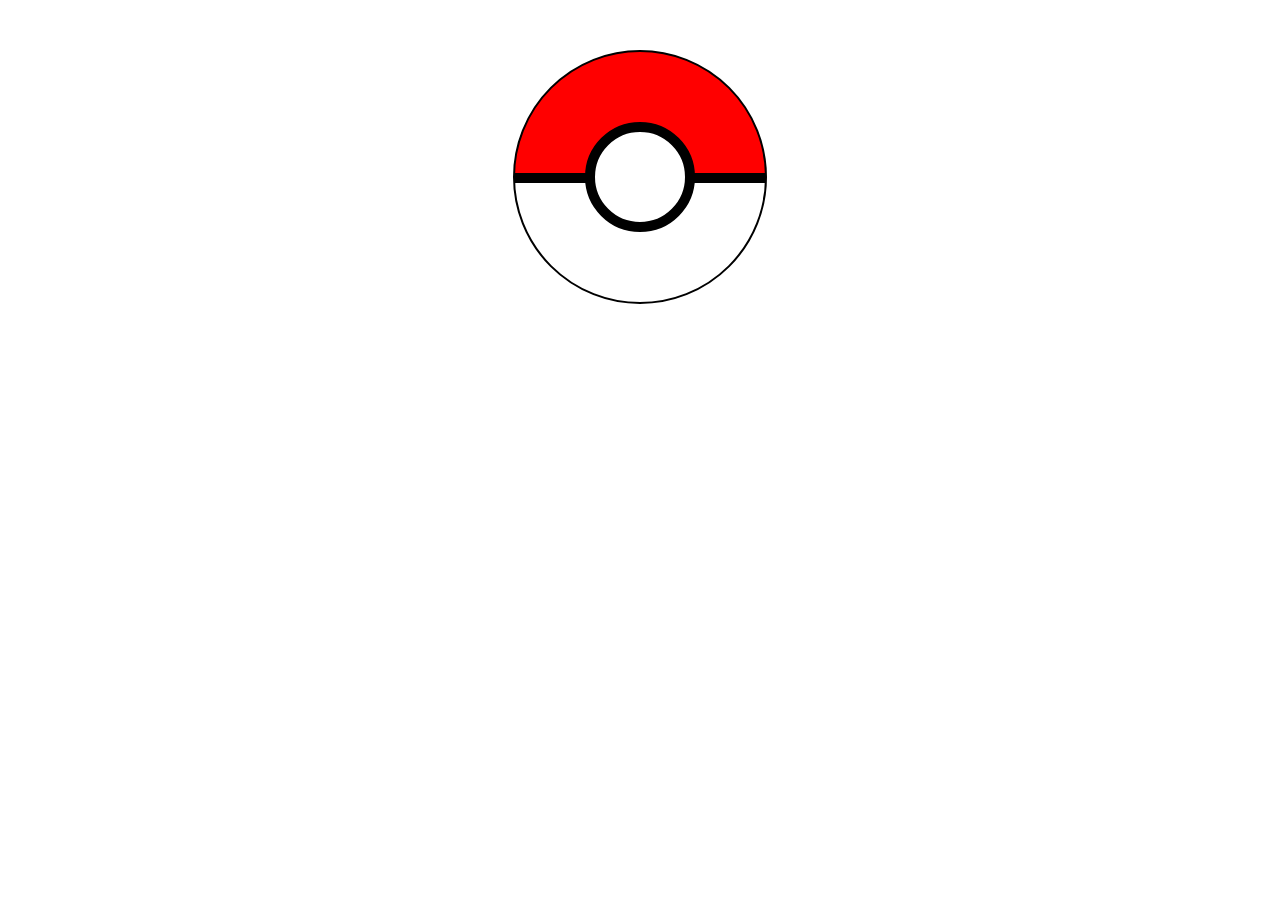
<file: Clase08092021/index.html>
<!DOCTYPE html>
<html lang="es-MX">
<head>
    <meta charset="UTF-8">
    <meta http-equiv="X-UA-Compatible" content="IE=edge">
    <meta name="viewport" content="width=device-width, initial-scale=1.0">
    <link rel="stylesheet" href="style.css">
    <title>Clase 1</title>
</head>
<body>
    <div class="pokeball">
        <div class="circle"></div>
    </div>
</body>
</html>
</file>
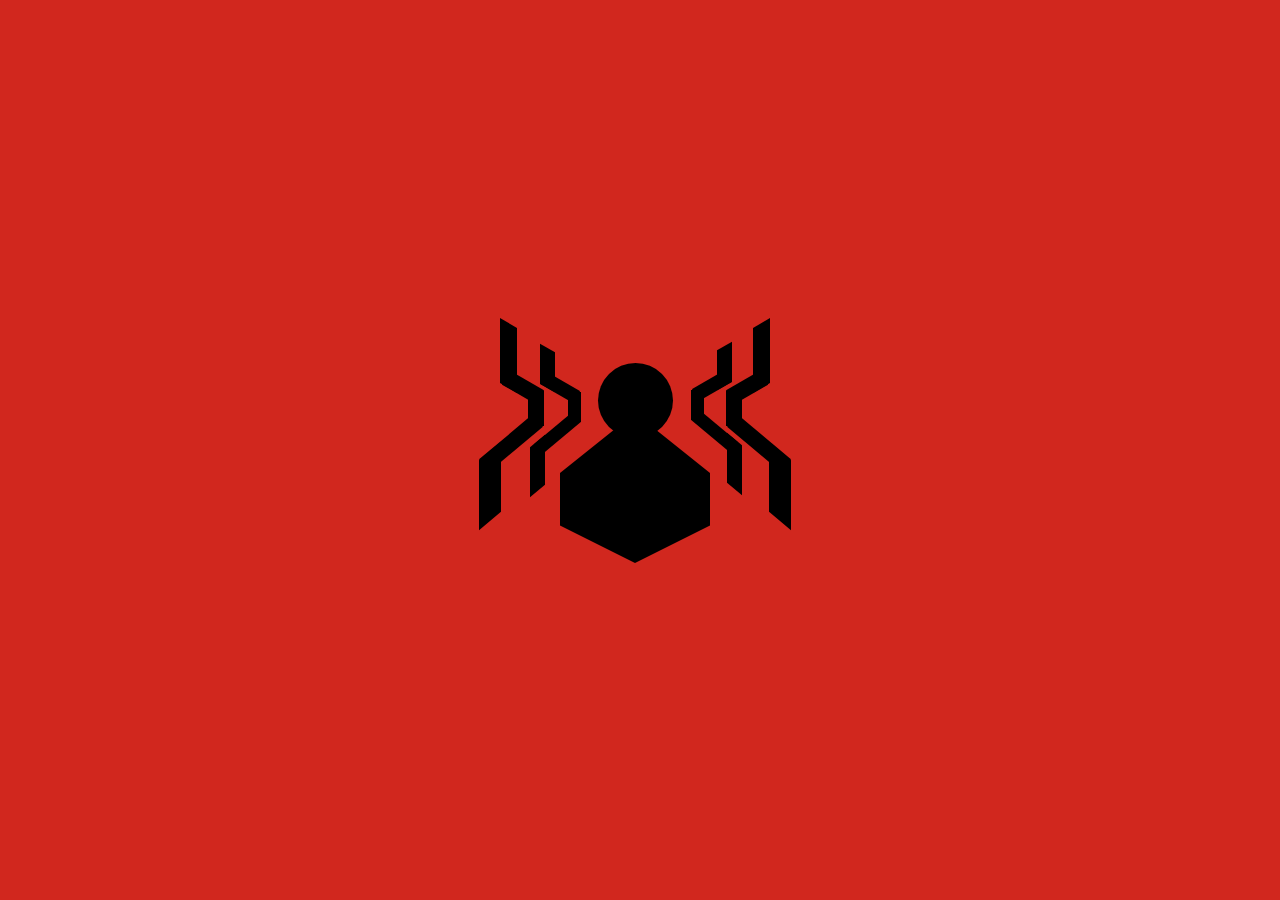
<file: Clase10092021/index.html>
<!DOCTYPE html>
<html lang="en">
<head>
    <meta charset="UTF-8">
    <meta http-equiv="X-UA-Compatible" content="IE=edge">
    <meta name="viewport" content="width=device-width, initial-scale=1.0">
    <link rel="stylesheet" href="style.css">
    <title>Clase 2</title>
</head>
<body>
    <div id="spiderman">
        <div class="container-one">
            <div></div>
            <div></div>
            <div></div>
            <div></div>
            <div></div>
        </div>
        <div class="container-two">
            <div></div>
            <div></div>
            <div></div>
            <div></div>
            <div></div>
        </div>
        <div class="circle"></div>
        <div class="hexagono"></div>
        <div class="container-three">
            <div></div>
            <div></div>
            <div></div>
            <div></div>
            <div></div>
        </div>
        <div class="container-four">
            <div></div>
            <div></div>
            <div></div>
            <div></div>
            <div></div>
        </div>
    </div>
</body>
</html>
</file>
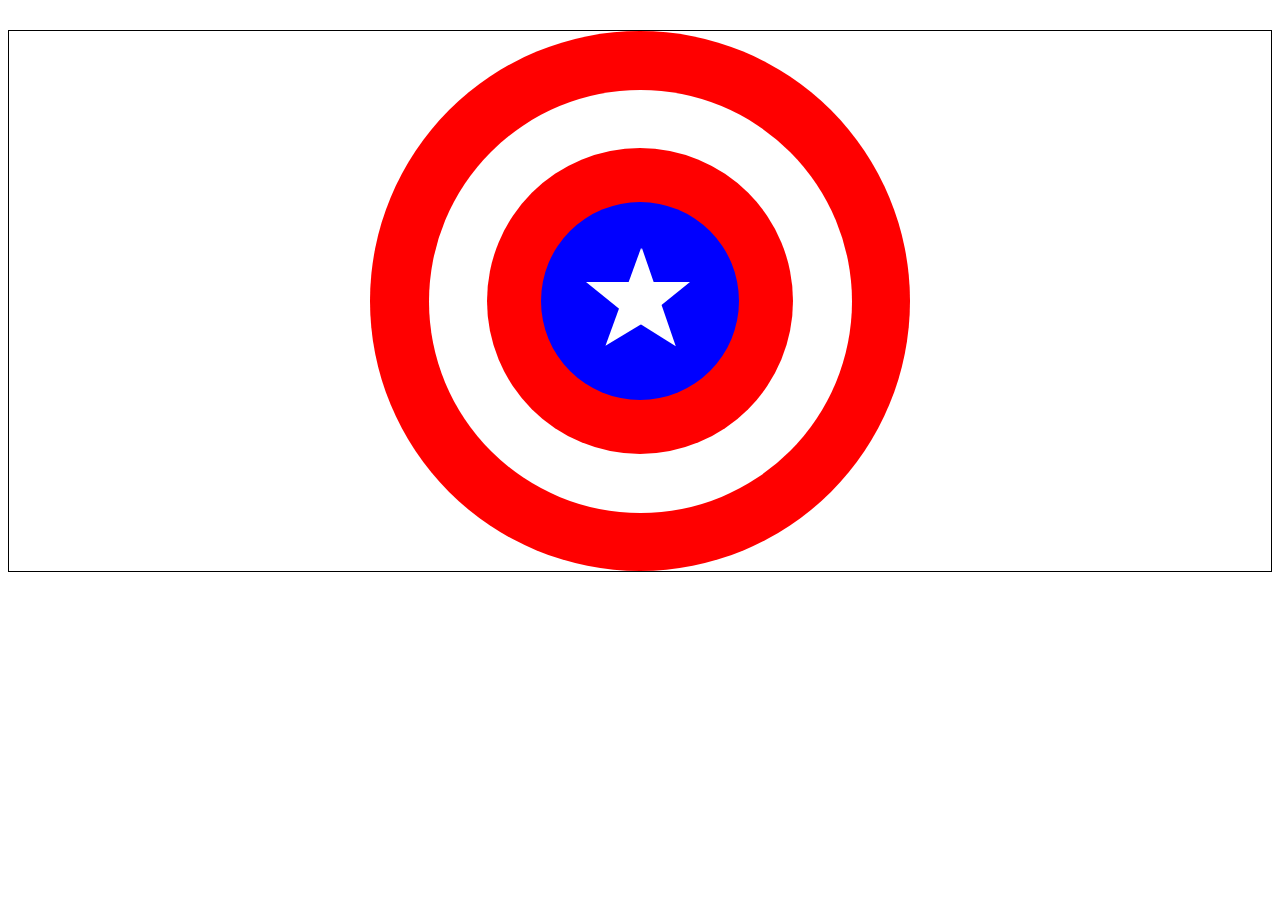
<file: Clase08092021/CapitanAmerica/index.html>
<!DOCTYPE html>
<html lang="en">
<head>
    <meta charset="UTF-8">
    <meta http-equiv="X-UA-Compatible" content="IE=edge">
    <meta name="viewport" content="width=device-width, initial-scale=1.0">
    <link rel="stylesheet" href="style.css">
    <title>Clase 1 CapitanAmerica</title>
</head>
<body>
    <div id="escudo">
        <div class="circle1">
            <div class="circle2">
                <div class="circle3">
                    <div class="circle4">
                        <div class="star"></div>
                    </div>
                </div>
            </div>
        </div>
    </div>
</body>
</html>
</file>
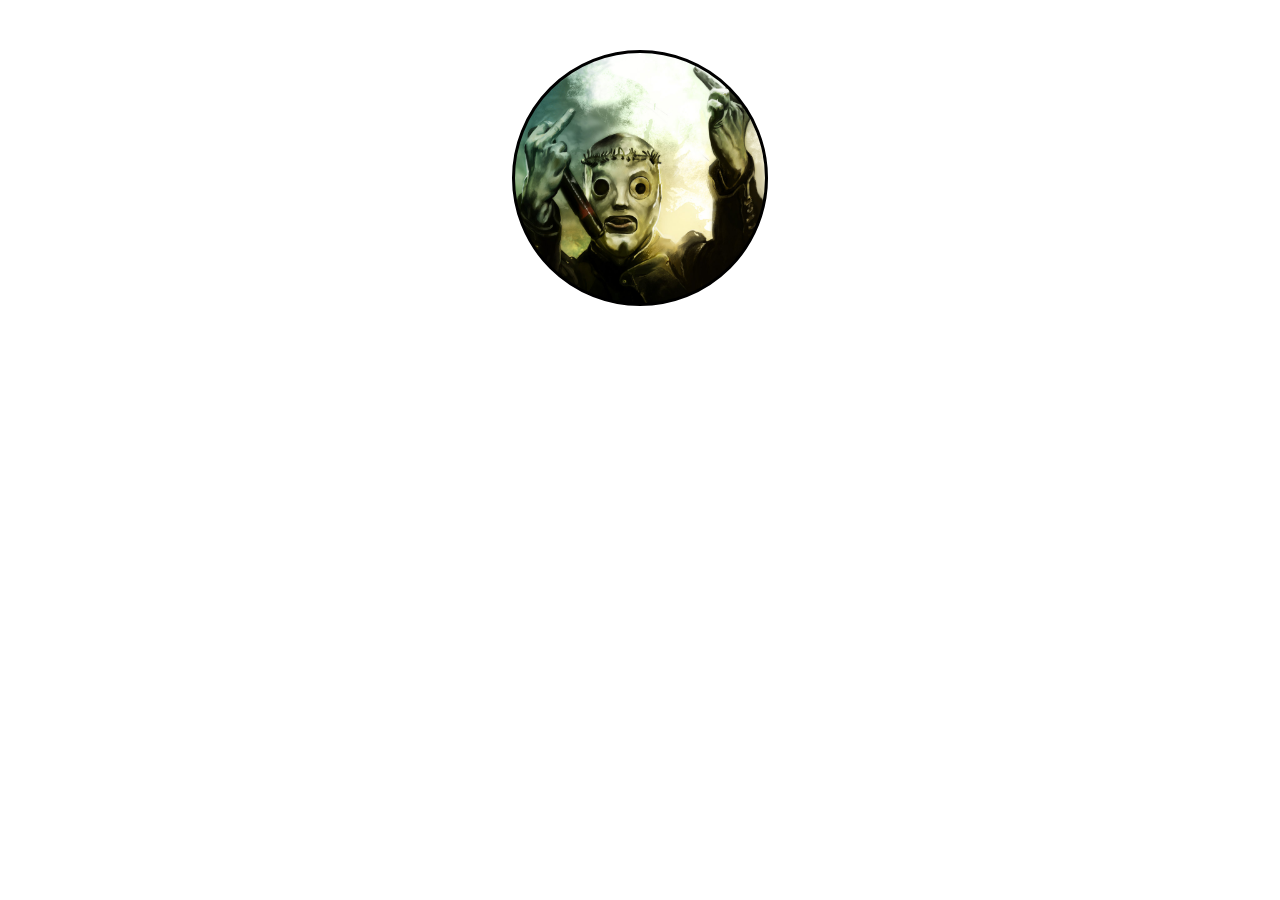
<file: Clase08092021/Ejemplo imagen/index.html>
<!DOCTYPE html>
<html lang="es-MX">
<head>
    <meta charset="UTF-8">
    <meta http-equiv="X-UA-Compatible" content="IE=edge">
    <meta name="viewport" content="width=device-width, initial-scale=1.0">
    <link rel="stylesheet" href="style.css">
    <title>Clase 1 EjemploImagen</title>
</head>
<body>
    <div class="img-container">
        <!--<img src="../Ejemplo imagen/img/Corey Taylor.jpg" alt="">-->
    </div>
</body>
</html>
</file>
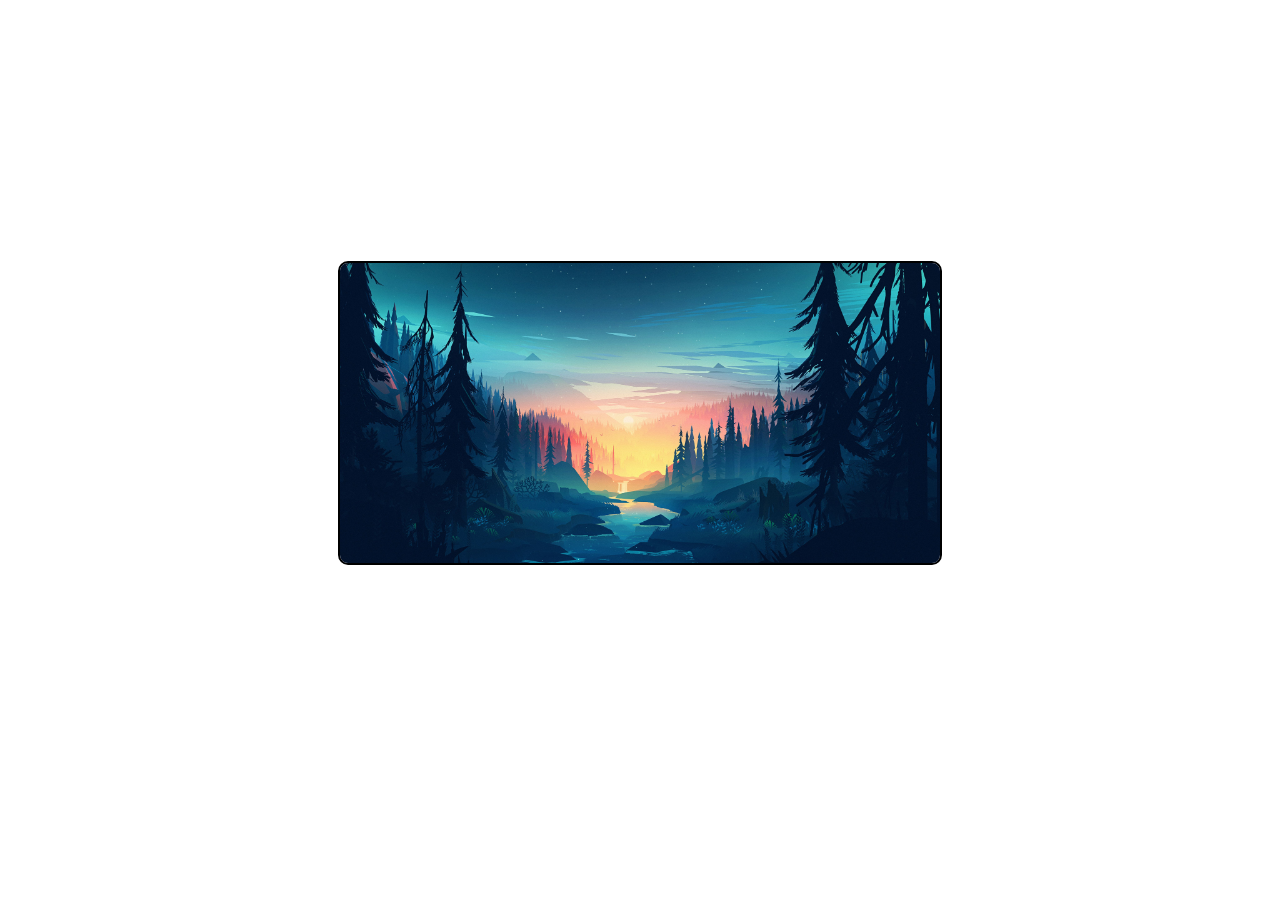
<file: Clase10092021/background/index.html>
<!DOCTYPE html>
<html lang="en">
<head>
    <meta charset="UTF-8">
    <meta http-equiv="X-UA-Compatible" content="IE=edge">
    <meta name="viewport" content="width=device-width, initial-scale=1.0">
    <link rel="stylesheet" href="style.css">
    <title>Background</title>
</head>
<body>
    <div class="background-efect">
        <img src="fondo.jpg" alt="">
    </div>
</body>
</html>
</file>
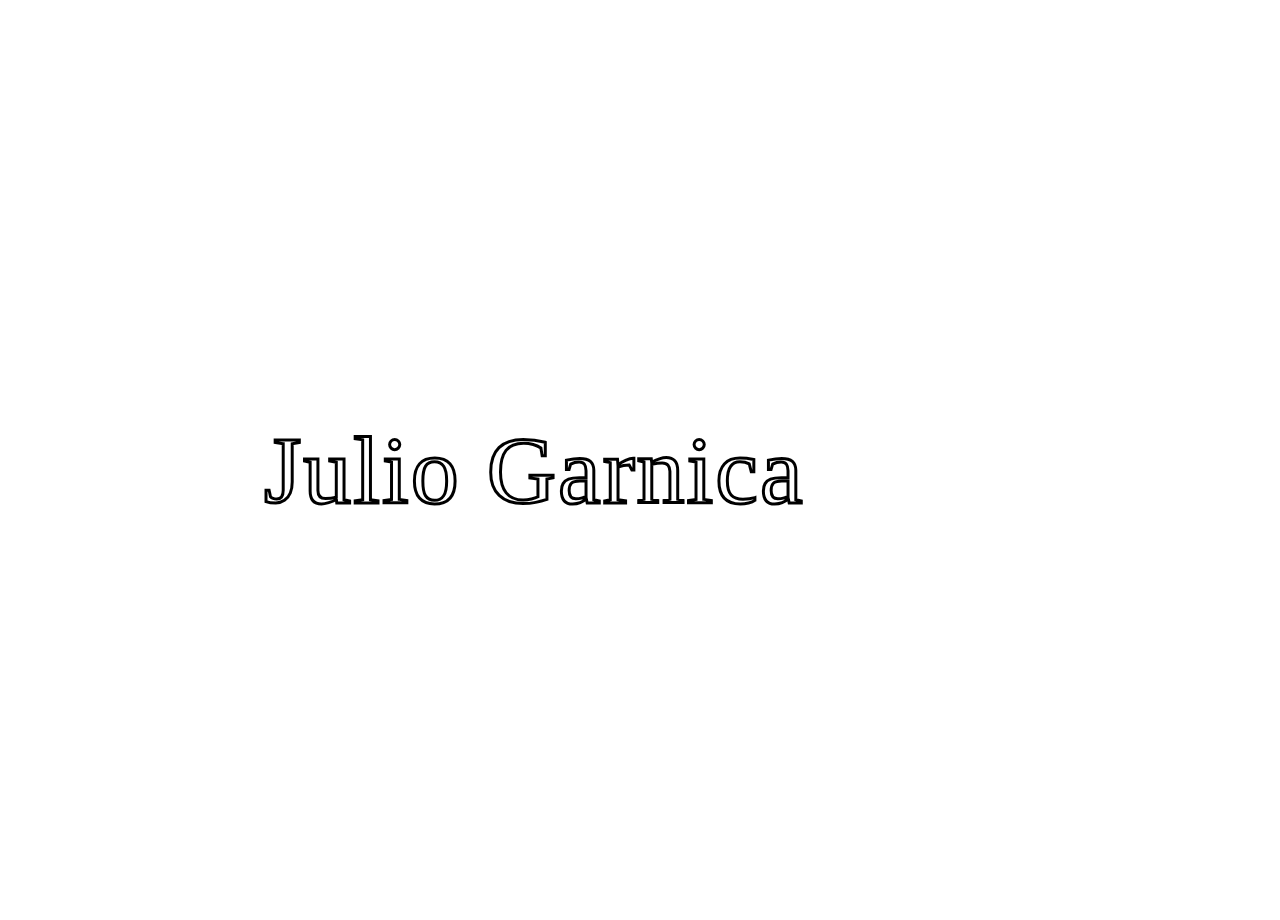
<file: Clase10092021/text stroke/index.html>
<!DOCTYPE html>
<html lang="en">
<head>
    <meta charset="UTF-8">
    <meta http-equiv="X-UA-Compatible" content="IE=edge">
    <meta name="viewport" content="width=device-width, initial-scale=1.0">
    <link rel="stylesheet" href="style.css">
    <title>Text Stoke</title>
</head>
<body>
    <svg width="100vw" height="100vh">
        <text x="20%" y="55%">Julio Garnica</text>
    </svg>
</body>
</html>
</file>
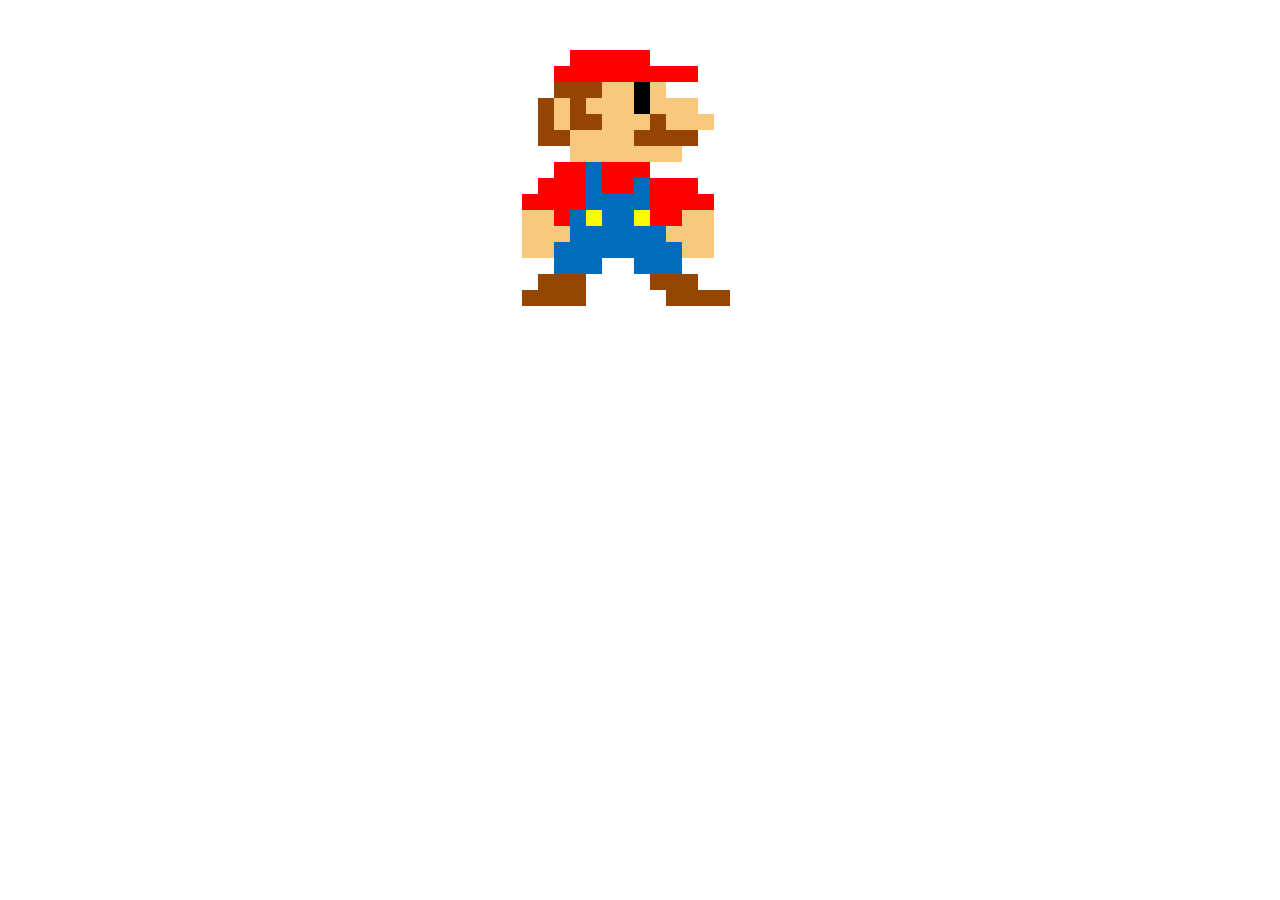
<file: Clase10092021/pixel art/dinamico/index.html>
<!DOCTYPE html>
<html lang="en">

<head>
    <meta charset="UTF-8">
    <meta http-equiv="X-UA-Compatible" content="IE=edge">
    <meta name="viewport" content="width=device-width, initial-scale=1.0">
    <link rel="stylesheet" href="style.css">
    <title>Pixel Art dinamico</title>
</head>

<body>
    <div id="mario-bros">
        <div class="pixel"></div>
      </div>
</body>

</html>
</file>
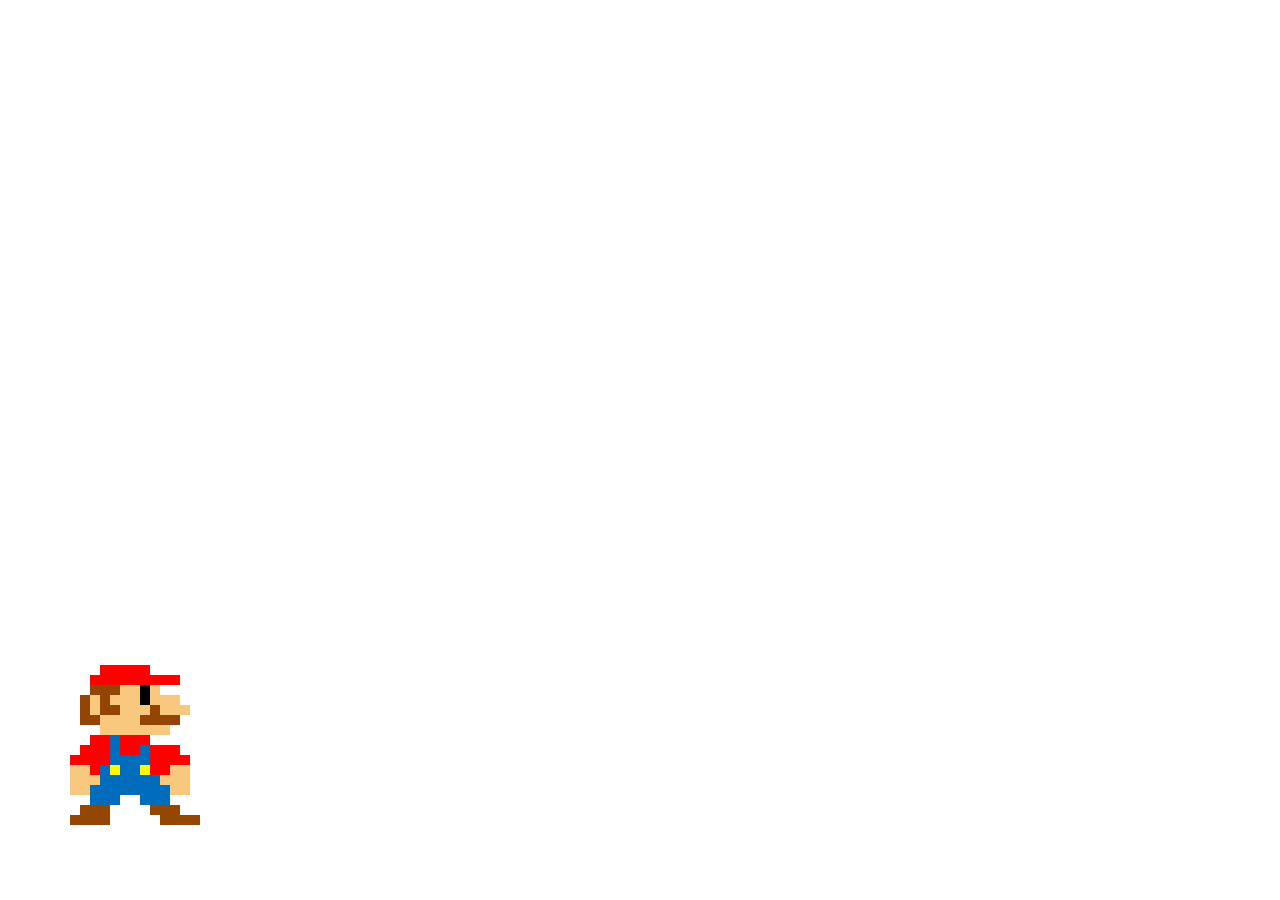
<file: Clase10092021/pixel art/estatico/index.html>
<!DOCTYPE html>
<html lang="en">

<head>
    <meta charset="UTF-8">
    <meta http-equiv="X-UA-Compatible" content="IE=edge">
    <meta name="viewport" content="width=device-width, initial-scale=1.0">
    <link rel="stylesheet" href="style.css">
    <title>Pixel Art estatico</title>
</head>

<body>
    <div id="mario-bros">
        <div class="pixel"></div>
    </div>
</body>

</html>
</file>
<file: Clase08092021/style.css>
.pokeball{
    width: 250px;
    height: 250px;
    background: linear-gradient(red 48.5%, black 48.5%, black 52.5%, white 52.5%); /*El segundo negro es para encubrir el gradiente del blanco y que rojo y blanco queden como colores solidos*/
    border: 2px solid black;
    margin: 50px auto;
    border-radius: 50%;
    position: relative; /*Para que el elemento .circle tome sus instrucciones segun el elemento .pokeball*/
}

.circle{
    width: 90px;
    height: 90px;
    border-radius: 50%;
    border: 10px solid black;
    background: white;
    position: absolute;
    top: 0;
    left: 0;
    bottom: 0;
    right: 0;
    margin: auto;
}
</file>
<file: Clase10092021/style.css>
body{
	background:#D1271E;
    display:flex;
    justify-content: center;
    align-items: center;
    min-height: 90vh;
}
#spiderman{
  width:380px; height:350px;
  margin-top:30px;
  position:relative;
  display:flex;
  flex-direction:row;
  overflow:hidden;
}

.container-one, .container-four{
  width:50px; height:200px;
  position:absolute;
}
.container-two, .container-three{
  width:40px; height:160px;
  position:absolute;
}
.container-one{
  top:60px; left:50px;
  animation:  container-one 3s linear 3s forwards;
}
.container-two{
  top:65px; left:90px;
  animation:  container-two 3s linear 3s forwards;
}
.container-three{
  top:63px; right:98px;
  transform:rotateY(180deg);
  animation:  container-three 3s linear 3s forwards;
}
.container-four{
  top:60px; right:60px;
  transform:rotateY(180deg);
  animation:  container-four 3s linear 3s forwards;
}
.container-one div:nth-child(1), .container-four div:nth-child(1){
  width:17px; height:65px;
  background:#000;
  transform:skewY(30deg);
  position:absolute;
  top:10px;
}
.container-one div:nth-child(2), .container-four div:nth-child(2){
  position:absolute;
  top:52px; left:15px;
  width:16px; height:45px;
  background:#000;
  transform:rotate(-60deg) skewY(-20deg);
}
.container-one div:nth-child(3), .container-four div:nth-child(3){
  position:absolute;
  top:78px; left:28px;
  width:16px; height:35px;
  background:#000;
}
.container-one div:nth-child(4), .container-four div:nth-child(4){
  position:absolute;
  top:95px; left:3px;
  transform:rotate(50deg);
  width:16px; height:70px;
  background:#000;
}
.container-one div:nth-child(5), .container-four div:nth-child(5){
  position:absolute;
  bottom:-8px; left:-21px;
  transform:skewY(-40deg);
  width:22px; height:70px;
  background:#000;
}
.container-two div:nth-child(1), .container-three div:nth-child(1){
  width:15px; height:40px;
  background:#000;
  transform:skewY(30deg);
  position:absolute;
  top:30px;
}
.container-two div:nth-child(2), .container-three div:nth-child(2){
  position:absolute;
  top:48px; left:13px;
  width:14px; height:43px;
  background:#000;
  transform:rotate(-60deg) skewY(-20deg);
}
.container-two div:nth-child(3), .container-three div:nth-child(3){
  position:absolute;
  top:74px; left:28px;
  width:13px; height:30px;
  background:#000;
}
.container-two div:nth-child(4), .container-three div:nth-child(4){
  position:absolute;
  top:90px; left:11px;
  transform:rotate(50deg);
  width:13px; height:50px;
  background:#000;
}
.container-two div:nth-child(5), .container-three div:nth-child(5){
  position:absolute;
  bottom:-13px; left:-10px;
  transform:skewY(-40deg);
  width:15px; height:50px;
  background:#000;
}

.circle{
  width:75px; height:75px;
  position:absolute;
  top:110px; left:148px;
  border-radius:50%;
  background:#000;
  animation:  circle 3s linear 3s forwards;
  /*animation-name: circle;
  animation-delay: 3s;
  animation-duration: 3s;
  animation-timing-function: linear;
  animation-play-state: forwards;*/
  /*animation-iteration-count: ;*/
}
.hexagono{
  width:150px; height:150px;
  position:absolute;
  bottom:40px; left:110px;
  background:#000;
  clip-path:polygon(50% 0, 100% 40%, 100% 75%, 50% 100%, 0% 75%, 0 40%);
  animation:  hexagono 3s linear 3s forwards;
}

@keyframes circle{
    0%{
        top: -110px; left: -148px;
    }
    100%{
        top: 110px; left: 148px;
    }
}

@keyframes hexagono{
    0%{
        bottom: -40px; left: -300px;
    }
    100%{
        bottom: 40px; left: 110px;
    }
}

@keyframes container-one{
    0%{
        top: -300px; left: 20px; 
    }
    100%{
        top: 60px; left: 50px; 
    }
}

@keyframes container-two{
    0%{
       bottom: -220px; left: -100px; 
    }
    100%{
       top: 65px; left: 90px; 
    }
}

@keyframes container-three{
    0%{
       top: 400px; right: 50px; 
    }
    100%{
        top: 63px; right: 98px; 
    }
}

@keyframes container-four{
    0%{
        top: 62px; right: -220px; 
    }
    100%{
        top: 60px; right: 60px; 
    }
}
</file>
<file: Clase08092021/CapitanAmerica/style.css>
#escudo{
    border: 1px solid black;
    position: relative;
    margin: 30px auto;
    display: flex;
    justify-content: center;
    align-items: center;
}

.circle1{
    width: 60vh;
    height: 60vh;
    border-radius: 50%;
    background: red;
    position: relative;
}

.circle2, .circle3, .circle4{
    position: absolute;
    top: 0;
    left: 0;
    bottom: 0;
    right: 0;
    margin: auto;
}

.circle2{
    width: 47vh;
    height: 47vh;
    border-radius: 50%;
    background: white;
}

.circle3{
    width: 34vh;
    height: 34vh;
    border-radius: 50%;
    background: red;
}

.circle4{
    width: 22vh;
    height: 22vh;
    border-radius: 50%;
    background: blue;
}

.star:after, .star:before, .star{
    width: 0;
    border-color: transparent transparent white transparent;
    border-width: 0 52px 42px 52px;
    border-style: solid;
    position: absolute;
    transform: rotate(180deg);
    margin-top: 80px;
    margin-left: 45px;
}

.star:before{
    content: "";
    margin-top: -1px;
    margin-left: -53px;
    transform: rotate(71deg);
}

.star:after{
    content: "";
    margin-top: -1px;
    margin-left: -57px;
    transform: rotate(-70deg);
}
</file>
<file: Clase08092021/Ejemplo imagen/style.css>
.img-container{ /*Ambas son buenas prácticas*/
    width: 250px;
    height: 250px;
    border-radius: 50%;
    background-image: url("Corey\ Taylor.jpg");
    background-size: cover;
    background-repeat: no-repeat;
    border: 3px solid black;
    margin: 50px auto;
}

/*.img-container img{
    width: 100%;
    height: 100%;
    object-fit: cover;
}*/
</file>
<file: Clase10092021/background/style.css>
body{
    display: flex;
    justify-content: center;
    align-items: center;
    min-height: 90vh;
}

.background-efect{
    width:600px; height:300px;
    border:2px solid #000;
    border-radius:10px;
    overflow: hidden;
    position: relative;
}
.background-efect img{
    width:100%; height:100%;
    object-fit: cover;
    animation: back-efect 5s ease-out 2s;
}


@keyframes back-efect{
    0% {
      transform: scale(1) translateY(0);
      transform-origin: 50% 16%;
    }
    100% {
      transform: scale(1.25) translateY(-15px);
      transform-origin: top;
    }
  }
</file>
<file: Clase10092021/text stroke/style.css>
svg{
    background:#fff;
  }
  svg text{
    font-size:6rem;
    stroke-width:3px;
    fill:transparent;
    stroke:#000;
    letter-spacing:2px;
    animation: effect 6s infinite alternate;
  }

  @keyframes effect{
      0%{
          stroke-dasharray: 0 70%;
      }
      100%{
          stroke-dasharray: 50% 0;
          stroke-dashoffset: 10%;
      }
  }
</file>
<file: Clase10092021/pixel art/dinamico/style.css>
#mario-bros{
    width:300px; height:300px;
    margin:50px auto;
    position:relative;
  }
  :root{
    --width:16px;
    --height:16px;
    --black:#FE0000;
  }
  .pixel{
    width:var(--width); 
    height:var(--height);
    box-shadow:
      /*Row 1*/
      calc(var(--width) * 5) 0  var(--black),
      calc(var(--width) * 6) 0  var(--black),
      calc(var(--width) * 7) 0  var(--black),
      calc(var(--width) * 8) 0  var(--black),
      calc(var(--width)*9) 0  var(--black),
      /*row 2*/
      calc(var(--width) * 4) calc(var(--height)) #FE0000,
      calc(var(--width) * 5) calc(var(--height)) #FE0000,
      calc(var(--width) * 6) calc(var(--height)) #FE0000,
      calc(var(--width) * 7) calc(var(--height)) #FE0000,
      calc(var(--width) * 8) calc(var(--height)) #FE0000,
      calc(var(--width) * 9) calc(var(--height)) #FE0000,
      calc(var(--width) * 10) calc(var(--height)) #FE0000,
      calc(var(--width) * 11) calc(var(--height)) #FE0000,
      calc(var(--width) * 12) calc(var(--height)) #FE0000,
      /*row 3*/
      calc(var(--width) * 4) calc(var(--height) * 2) #944505,
      calc(var(--width) * 5) calc(var(--height) * 2) #944505,
      calc(var(--width) * 6) calc(var(--height) * 2) #944505,
      calc(var(--width) * 7) calc(var(--height) * 2) #F8C87F,
      calc(var(--width) * 8) calc(var(--height) * 2) #F8C87F,
      calc(var(--width) * 9) calc(var(--height) * 2) #000,
      calc(var(--width) * 10) calc(var(--height) * 2) #F8C87F,
      /*row 4*/
      calc(var(--width) * 3) calc(var(--height) * 3) #944505,
      calc(var(--width) * 4) calc(var(--height) * 3) #F8C87F,
      calc(var(--width) * 5) calc(var(--height) * 3) #944505,
      calc(var(--width) * 6) calc(var(--height) * 3) #F8C87F,
      calc(var(--width) * 7) calc(var(--height) * 3) #F8C87F,
      calc(var(--width) * 8) calc(var(--height) * 3) #F8C87F,
      calc(var(--width) * 9) calc(var(--height) * 3) #000,
      calc(var(--width) * 10) calc(var(--height) * 3) #F8C87F,
      calc(var(--width) * 11) calc(var(--height) * 3)  #F8C87F,
      calc(var(--width) * 12) calc(var(--height) * 3) #F8C87F,
      /*row 5*/
      calc(var(--width) * 3) calc(var(--height) * 4) #944505,
      calc(var(--width) * 4) calc(var(--height) * 4) #F8C87F,
      calc(var(--width) * 5) calc(var(--height) * 4) #944505,
      calc(var(--width) * 6) calc(var(--height) * 4) #944505,
      calc(var(--width) * 7) calc(var(--height) * 4) #F8C87F,
      calc(var(--width) * 8) calc(var(--height) * 4) #F8C87F,
      calc(var(--width) * 9) calc(var(--height) * 4) #F8C87F,
      calc(var(--width) * 10) calc(var(--height) * 4) #944505,
      calc(var(--width) * 11) calc(var(--height) * 4) #F8C87F,
      calc(var(--width) * 12) calc(var(--height) * 4) #F8C87F,
      calc(var(--width) * 13) calc(var(--height) * 4) #F8C87F,
      /*row 6*/
      calc(var(--width) * 3) calc(var(--height) * 5) #944505,
      calc(var(--width) * 4) calc(var(--height) * 5) #944505,
      calc(var(--width) * 5) calc(var(--height) * 5) #F8C87F,
      calc(var(--width) * 6) calc(var(--height) * 5) #F8C87F,
      calc(var(--width) * 7) calc(var(--height) * 5) #F8C87F,
      calc(var(--width) * 8) calc(var(--height) * 5) #F8C87F,
      calc(var(--width) * 9) calc(var(--height) * 5) #944505,
      calc(var(--width) * 10) calc(var(--height) * 5) #944505,
      calc(var(--width) * 11) calc(var(--height) * 5) #944505,
      calc(var(--width) * 12) calc(var(--height) * 5) #944505,
      /*row 7*/
      calc(var(--width) * 5) calc(var(--height) * 6) #F8C87F,
      calc(var(--width) * 6) calc(var(--height) * 6) #F8C87F,
      calc(var(--width) * 7) calc(var(--height) * 6) #F8C87F,
      calc(var(--width) * 8) calc(var(--height) * 6) #F8C87F,
      calc(var(--width) * 9) calc(var(--height) * 6) #F8C87F,
      calc(var(--width) * 10) calc(var(--height) * 6) #F8C87F,
      calc(var(--width) * 11) calc(var(--height) * 6) #F8C87F,
      /*row 8*/
      calc(var(--width) * 4) calc(var(--height) * 7) #FD0100,
      calc(var(--width) * 5) calc(var(--height) * 7) #FD0100,
      calc(var(--width) * 6) calc(var(--height) * 7) #006DBC,
      calc(var(--width) * 7) calc(var(--height) * 7) #FD0100,
      calc(var(--width) * 8) calc(var(--height) * 7) #FD0100,
      calc(var(--width) * 9) calc(var(--height) * 7) #FD0100,
    /*row 9*/
      calc(var(--width) * 3) calc(var(--height) * 8) #FD0100,
      calc(var(--width) * 4) calc(var(--height) * 8) #FD0100,
      calc(var(--width) * 5) calc(var(--height) * 8) #FD0100,
      calc(var(--width) * 6) calc(var(--height) * 8) #006DBC,
      calc(var(--width) * 7) calc(var(--height) * 8) #FD0100,
      calc(var(--width) * 8) calc(var(--height) * 8) #FD0100,
      calc(var(--width) * 9) calc(var(--height) * 8) #006DBC,
      calc(var(--width) * 10) calc(var(--height) * 8) #FD0100,
      calc(var(--width) * 11) calc(var(--height) * 8) #FD0100,
      calc(var(--width) * 12) calc(var(--height) * 8) #FD0100,
      /*row 10*/
      calc(var(--width) * 2) calc(var(--height) * 9) #FD0100,
      calc(var(--width) * 3) calc(var(--height) * 9) #FD0100,
      calc(var(--width) * 4) calc(var(--height) * 9) #FD0100,
      calc(var(--width) * 5) calc(var(--height) * 9) #FD0100,
      calc(var(--width) * 6) calc(var(--height) * 9) #006DBC,
      calc(var(--width) * 7) calc(var(--height) * 9) #006DBC,
      calc(var(--width) * 8) calc(var(--height) * 9) #006DBC,
      calc(var(--width) * 9) calc(var(--height) * 9) #006DBC,
      calc(var(--width) * 10) calc(var(--height) * 9) #FD0100,
      calc(var(--width) * 11) calc(var(--height) * 9) #FD0100,
      calc(var(--width) * 12) calc(var(--height) * 9) #FD0100,
      calc(var(--width) * 13) calc(var(--height) * 9) #FD0100,
      /*row 11*/
      calc(var(--width) * 2) calc(var(--height) * 10) #F8C87F,
      calc(var(--width) * 3) calc(var(--height) * 10) #F8C87F,
      calc(var(--width) * 4) calc(var(--height) * 10) #FD0100,
      calc(var(--width) * 5) calc(var(--height) * 10) #006DBC,
      calc(var(--width) * 6) calc(var(--height) * 10) #FEFC02,
      calc(var(--width) * 7) calc(var(--height) * 10) #006DBC,
      calc(var(--width) * 8) calc(var(--height) * 10) #006DBC,
      calc(var(--width) * 9) calc(var(--height) * 10) #FEFC02,
      calc(var(--width) * 10) calc(var(--height) * 10) #FD0100,
      calc(var(--width) * 11) calc(var(--height) * 10) #FD0100,
      calc(var(--width) * 12) calc(var(--height) * 10) #F8C87F,
      calc(var(--width) * 13) calc(var(--height) * 10) #F8C87F,
      /*row 12*/
      calc(var(--width) * 2) calc(var(--height) * 11) #F8C87F,
      calc(var(--width) * 3) calc(var(--height) * 11) #F8C87F,
      calc(var(--width) * 4) calc(var(--height) * 11) #F8C87F,
      calc(var(--width) * 5) calc(var(--height) * 11) #006DBC,
      calc(var(--width) * 6) calc(var(--height) * 11) #006DBC,
      calc(var(--width) * 7) calc(var(--height) * 11) #006DBC,
      calc(var(--width) * 8) calc(var(--height) * 11) #006DBC,
      calc(var(--width) * 9) calc(var(--height) * 11) #006DBC,
      calc(var(--width) * 10) calc(var(--height) * 11) #006DBC,
      calc(var(--width) * 11) calc(var(--height) * 11) #F8C87F,
      calc(var(--width) * 12) calc(var(--height) * 11) #F8C87F,
      calc(var(--width) * 13) calc(var(--height) * 11) #F8C87F,
      /*row 13*/
      calc(var(--width) * 2) calc(var(--height) * 12) #F8C87F,
      calc(var(--width) * 3) calc(var(--height) * 12) #F8C87F,
      calc(var(--width) * 4) calc(var(--height) * 12) #006DBC,
      calc(var(--width) * 5) calc(var(--height) * 12) #006DBC,
      calc(var(--width) * 6) calc(var(--height) * 12) #006DBC,
      calc(var(--width) * 7) calc(var(--height) * 12) #006DBC,
      calc(var(--width) * 8) calc(var(--height) * 12) #006DBC,
      calc(var(--width) * 9) calc(var(--height) * 12) #006DBC,
      calc(var(--width) * 10) calc(var(--height) * 12) #006DBC,
      calc(var(--width) * 11) calc(var(--height) * 12) #006DBC,
      calc(var(--width) * 12) calc(var(--height) * 12) #F8C87F,
      calc(var(--width) * 13) calc(var(--height) * 12) #F8C87F,
      /*row 14*/
      calc(var(--width) * 4) calc(var(--height) * 13) #006DBC,
      calc(var(--width) * 5) calc(var(--height) * 13) #006DBC,
      calc(var(--width) * 6) calc(var(--height) * 13)#006DBC,
      calc(var(--width) * 9) calc(var(--height) * 13) #006DBC,
      calc(var(--width) * 10) calc(var(--height) * 13) #006DBC,
      calc(var(--width) * 11) calc(var(--height) * 13) #006DBC,
      /*row 15*/
      calc(var(--width) * 3) calc(var(--height) * 14) #944603,
      calc(var(--width) * 4) calc(var(--height) * 14) #944603,
      calc(var(--width) * 5) calc(var(--height) * 14) #944603,
      calc(var(--width) * 10) calc(var(--height) * 14) #944603,
      calc(var(--width) * 11) calc(var(--height) * 14) #944603,
      calc(var(--width) * 12) calc(var(--height) * 14) #944603,
    /*row 16*/
      calc(var(--width) * 2) calc(var(--height) * 15) #944603,
      calc(var(--width) * 3) calc(var(--height) * 15) #944603,
      calc(var(--width) * 4) calc(var(--height) * 15) #944603,
      calc(var(--width) * 5) calc(var(--height) * 15) #944603,
      calc(var(--width) * 11) calc(var(--height) * 15) #944603,
      calc(var(--width) * 12) calc(var(--height) * 15) #944603,
      calc(var(--width) * 13) calc(var(--height) * 15) #944603,
      calc(var(--width) * 14) calc(var(--height) * 15) #944603;
  }

  #mario-bros:hover{
      --black:yellow;
  }

  #mario-bros:hover{
    background: green;
}
</file>
<file: Clase10092021/pixel art/estatico/style.css>
#mario-bros{
  width:150px;
  height:160px;
  position:absolute;
  bottom:75px;
  left:50px;
}


.pixel{
  width:10px;
  height:10px;
  box-shadow:
    /*Row 1*/
    50px 0 #FE0000,
    60px 0 #FE0000,
    70px 0 #FE0000,
    80px 0 #FE0000,
    90px 0 #FE0000,
    /*row 2*/
    40px 10px #FE0000,
    50px 10px #FE0000,
    60px 10px #FE0000,
    70px 10px #FE0000,
    80px 10px #FE0000,
    90px 10px #FE0000,
    100px 10px #FE0000,
    110px 10px #FE0000,
    120px 10px #FE0000,
    /*row 3*/
    40px 20px #944505,
    50px 20px #944505,
    60px 20px #944505,
    70px 20px #F8C87F,
    80px 20px #F8C87F,
    90px 20px #000,
    100px 20px #F8C87F,
    /*row 4*/
    30px 30px #944505,
    40px 30px #F8C87F,
    50px 30px #944505,
    60px 30px #F8C87F,
    70px 30px #F8C87F,
    80px 30px #F8C87F,
    90px 30px #000,
    100px 30px #F8C87F,
    110px 30px #F8C87F,
    120px 30px #F8C87F,
    /*row 5*/
    30px 40px #944505,
    40px 40px #F8C87F,
    50px 40px #944505,
    60px 40px #944505,
    70px 40px #F8C87F,
    80px 40px #F8C87F,
    90px 40px #F8C87F,
    100px 40px #944505,
    110px 40px #F8C87F,
    120px 40px #F8C87F,
    130px 40px #F8C87F,
    /*row 6*/
    30px 50px #944505,
    40px 50px #944505,
    50px 50px #F8C87F,
    60px 50px #F8C87F,
    70px 50px #F8C87F,
    80px 50px #F8C87F,
    90px 50px #944505,
    100px 50px #944505,
    110px 50px #944505,
    120px 50px #944505,
    /*row 7*/
    50px 60px #F8C87F,
    60px 60px #F8C87F,
    70px 60px #F8C87F,
    80px 60px #F8C87F,
    90px 60px #F8C87F,
    100px 60px #F8C87F,
    110px 60px #F8C87F,
    /*row 8*/
    40px 70px #FD0100,
    50px 70px #FD0100,
    60px 70px #006DBC,
    70px 70px #FD0100,
    80px 70px #FD0100,
    90px 70px #FD0100,
  /*row 9*/
    30px 80px #FD0100,
    40px 80px #FD0100,
    50px 80px #FD0100,
    60px 80px #006DBC,
    70px 80px #FD0100,
    80px 80px #FD0100,
    90px 80px #006DBC,
    100px 80px #FD0100,
    110px 80px #FD0100,
    120px 80px #FD0100,
    /*row 10*/
    20px 90px #FD0100,
    30px 90px #FD0100,
    40px 90px #FD0100,
    50px 90px #FD0100,
    60px 90px #006DBC,
    70px 90px #006DBC,
    80px 90px #006DBC,
    90px 90px #006DBC,
    100px 90px #FD0100,
    110px 90px #FD0100,
    120px 90px #FD0100,
    130px 90px #FD0100,
    /*row 11*/
    20px 100px #F8C87F,
    30px 100px #F8C87F,
    40px 100px #FD0100,
    50px 100px #006DBC,
    60px 100px #FEFC02,
    70px 100px #006DBC,
    80px 100px #006DBC,
    90px 100px #FEFC02,
    100px 100px #FD0100,
    110px 100px #FD0100,
    120px 100px #F8C87F,
    130px 100px #F8C87F,
    /*row 12*/
    20px 110px #F8C87F,
    30px 110px #F8C87F,
    40px 110px #F8C87F,
    50px 110px #006DBC,
    60px 110px #006DBC,
    70px 110px #006DBC,
    80px 110px #006DBC,
    90px 110px #006DBC,
    100px 110px #006DBC,
    110px 110px #F8C87F,
    120px 110px #F8C87F,
    130px 110px #F8C87F,
    /*row 13*/
    20px 120px #F8C87F,
    30px 120px #F8C87F,
    40px 120px #006DBC,
    50px 120px #006DBC,
    60px 120px #006DBC,
    70px 120px #006DBC,
    80px 120px #006DBC,
    90px 120px #006DBC,
    100px 120px #006DBC,
    110px 120px #006DBC,
    120px 120px #F8C87F,
    130px 120px #F8C87F,
    /*row 14*/
    40px 130px #006DBC,
    50px 130px #006DBC,
    60px 130px #006DBC,
    90px 130px #006DBC,
    100px 130px #006DBC,
    110px 130px #006DBC,
    /*row 15*/
    30px 140px #944603,
    40px 140px #944603,
    50px 140px #944603,
    100px 140px #944603,
    110px 140px #944603,
    120px 140px #944603,
  /*row 16*/
    20px 150px #944603,
    30px 150px #944603,
    40px 150px #944603,
    50px 150px #944603,
    110px 150px #944603,
    120px 150px #944603,
    130px 150px #944603,
    140px 150px #944603;
}
</file>
